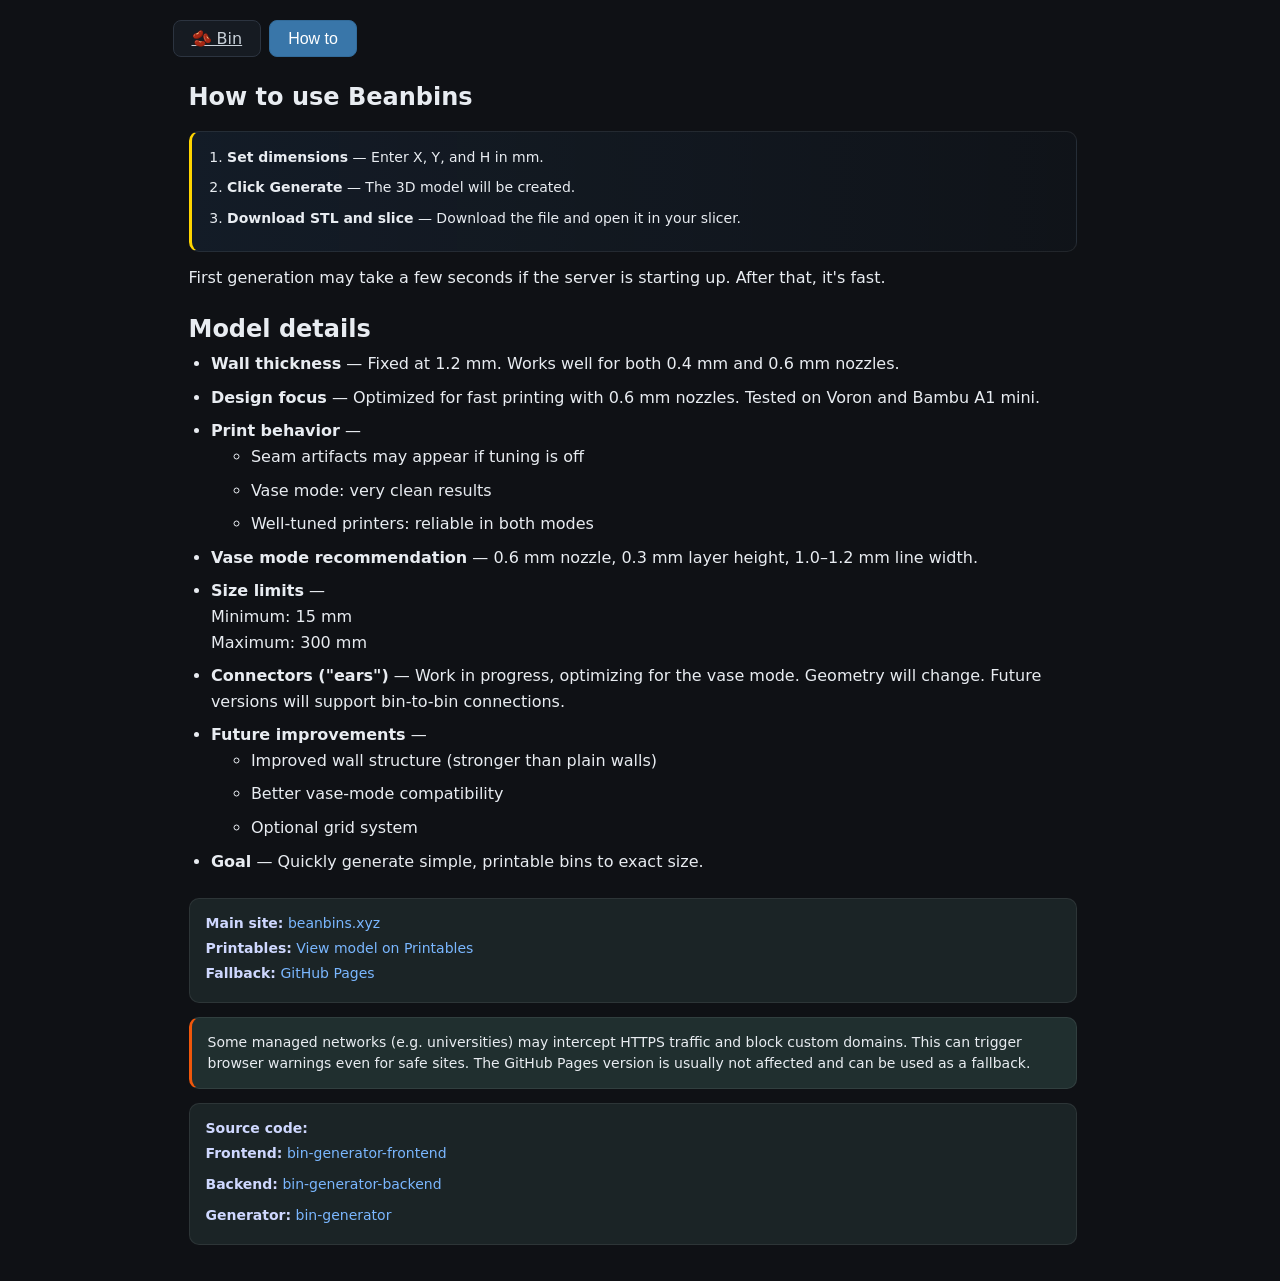
<file: howto.html>
<!DOCTYPE html>
<html lang="en">
<head>
  <meta charset="UTF-8" />
  <meta name="viewport" content="width=device-width, initial-scale=1.0" />
  <title>How to use Beanbins</title>
  <link rel="stylesheet" href="css/styles.css" />
  <link rel="icon" href="assets/favicon.svg" type="image/svg+xml">
</head>
<body>
  <div class="app">
    <header class="toolbar">
      <div class="tabs">
        <a class="tab" href="./">🫘 Bin</a>
        <button class="tab active" type="button">How to</button>
      </div>
    </header>

    <main class="howto-content">
      <h1>How to use Beanbins</h1>

      <div class="info-card primary">
        <ol class="howto-steps">
          <li><strong>Set dimensions</strong> — Enter X, Y, and H in mm.</li>
          <li><strong>Click Generate</strong> — The 3D model will be created.</li>
          <li><strong>Download STL and slice</strong> — Download the file and open it in your slicer.</li>
        </ol>
      </div>
      <p class="howto-hint">
        First generation may take a few seconds if the server is starting up. After that, it's fast.
      </p>

      <h2 class="howto-section">Model details</h2>

      <ul class="howto-steps">
        <li>
          <strong>Wall thickness</strong> — Fixed at 1.2 mm.
          Works well for both 0.4 mm and 0.6 mm nozzles.
        </li>
      
        <li>
          <strong>Design focus</strong> — Optimized for fast printing with 0.6 mm nozzles.
          Tested on Voron and Bambu A1 mini.
        </li>
      
        <li>
          <strong>Print behavior</strong> — 
          <ul>
            <li>Seam artifacts may appear if tuning is off</li>
            <li>Vase mode: very clean results</li>
            <li>Well-tuned printers: reliable in both modes</li>
          </ul>
        </li>
      
        <li>
          <strong>Vase mode recommendation</strong> —
          0.6 mm nozzle, 0.3 mm layer height,
          1.0–1.2 mm line width.
        </li>
      
        <li>
          <strong>Size limits</strong> — <br>
          Minimum: 15 mm<br>
          Maximum: 300 mm
        </li>
      
        <li>
          <strong>Connectors ("ears")</strong> — 
          Work in progress, optimizing for the vase mode. Geometry will change.
          Future versions will support bin-to-bin connections.
        </li>
      
        <li>
          <strong>Future improvements</strong> —
          <ul>
            <li>Improved wall structure (stronger than plain walls)</li>
            <li>Better vase-mode compatibility</li>
            <li>Optional grid system</li>
          </ul>
        </li>
      
        <li>
          <strong>Goal</strong> — 
          Quickly generate simple, printable bins to exact size.
        </li>
      </ul>


      <div class="info-card">
        <span class="info-label">Main site:</span>
        <a href="https://beanbins.xyz" target="_blank">beanbins.xyz</a><br>
      
        <span class="info-label">Printables:</span>
        <a href="https://www.printables.com/model/1643904-beanbins-simple-parametric-bin-generator" target="_blank">
          View model on Printables
        </a><br>
      
        <span class="info-label">Fallback:</span>
        <a href="https://queezz.github.io/bin/" target="_blank">GitHub Pages</a>
      </div>

      <div class="info-card warning">
        Some managed networks (e.g. universities) may intercept HTTPS traffic and block custom domains.
        This can trigger browser warnings even for safe sites.
        The GitHub Pages version is usually not affected and can be used as a fallback.
      </div>

      <div class="info-card">
        <span class="info-label">Source code:</span>
        <span class="line"><span class="info-label">Frontend:</span> <a href="https://github.com/queezz/bin-generator-frontend" target="_blank">bin-generator-frontend</a></span>
        <span class="line"><span class="info-label">Backend:</span> <a href="https://github.com/queezz/bin-generator-backend" target="_blank">bin-generator-backend</a></span>
        <span class="line"><span class="info-label">Generator:</span> <a href="https://github.com/queezz/bin-generator" target="_blank">bin-generator</a></span>
      </div>
    </main>
  </div>
</body>
</html>
</file>
<file: css/styles.css>
:root {
  --bg: #0f1115;
  --panel: #262f42;
  --panel-2: #1f2430;
  --text: #e8ecf1;
  --muted: #aab4c0;
  --accent: #7cc4ff;
  --border: #2b3240;
  --ok: #8ee28e;
  --warn: #ffd27a;
  --danger: #ff9a9a;
}

* { box-sizing: border-box; }

html {
  scrollbar-gutter: stable;
}

body {
  margin: 0;
  font-family: system-ui, -apple-system, BlinkMacSystemFont, "Segoe UI", sans-serif;
  background: var(--bg);
  color: var(--text);
}

.app {
  max-width: 960px;
  margin: 0 auto;
  padding: 20px;
}

.toolbar {
  display: flex;
  justify-content: space-between;
  align-items: center;
  margin-bottom: 10px;
  flex-wrap: wrap;
  gap: 10px;
}

.tabs {
  display: flex;
  gap: 8px;
}

.tab {
  padding: 6px 14px;
  border-radius: 8px;
  border: 1px solid #2c3440;
  background: #161b22;
  color: #c9d1d9;
  font-size: 14px;
  cursor: pointer;
}

.tab:hover {
  background: #1f2630;
}

.tab.active {
  background: #3976a9;
  border-color: #326b9a;
  color: white;
}

.units {
  font-size: 13px;
  color: #8b949e;
}

.lead {
  margin: 0;
  color: var(--muted);
  font-size: 14px;
  line-height: 1.4;
}

.howto-content {
  padding: 16px;
}

.main-area {
  width: 100%;
  min-width: 0;
}

#app-ui,
#content {
  width: 100%;
  margin: 0;
}

#content {
  display: block;
  padding: 0;
  margin-top: 4px;
}

#content .howto-content {
  margin: 0;
}

.howto-content h1 {
  margin: 0 0 20px;
  font-size: 1.5rem;
  font-weight: 600;
}

.howto-steps {
  margin: 0 0 24px;
  padding-left: 1.4em;
  line-height: 1.6;
  color: var(--text);
}

.howto-steps li {
  margin-bottom: 8px;
}

.howto-section {
  margin-top: 28px;
  margin-bottom: 8px;
}

.info-card {
  background: rgb(27, 36, 38);
  border: 1px solid rgba(255, 255, 255, 0.08);
  border-radius: 10px;
  padding: 14px 16px;
  margin-top: 14px;
  font-size: 14px;
  line-height: 1.5;
  color: var(--text);
}

.info-card.warning {
  border-left: 3px solid #f0570b;
  background: rgb(32, 47, 47);
}

.info-label {
  font-weight: 600;
  color: #cfd8ff;
  display: inline-block;
  margin-bottom: 4px;
}

.info-card a {
  color: #7ab7ff;
  text-decoration: none;
}

.info-card a:hover {
  text-decoration: underline;
}

.info-card .line {
  display: block;
  margin-bottom: 6px;
}

.info-card .line:last-child {
  margin-bottom: 0;
}

.info-card.primary {
  border-left: 3px solid #ffd500;
  background: linear-gradient(
    90deg,
    rgba(77, 163, 255, 0.08),
    rgba(77, 163, 255, 0.02)
  );
}
.info-card.primary ol {
  margin-bottom: 6px;
}

.controls {
  margin-bottom: 20px;
  padding: 16px;
  border: 1px solid var(--border);
  border-radius: 10px;
  background: var(--panel);
}

.dimensions {
  margin-bottom: 12px;
  display: flex;
  flex-wrap: wrap;
  align-items: center;
  gap: 10px 14px;
}

.dimensions-label {
  color: var(--muted);
  font-size: 14px;
  margin-bottom: 8px;
}

.dimensions-row {
  display: flex;
  flex-wrap: wrap;
  gap: 12px;
  align-items: center;
  flex: 1 1 100%;
}

.dimensions-row--xyz {
  flex-wrap: nowrap;
}

.dimensions-row--secondary {
  flex-wrap: wrap;
  gap: 10px 12px;
}

/* Wall with other inputs on the left; checkboxes on the right (all breakpoints) */
.dimensions-checkboxes {
  display: flex;
  flex-wrap: wrap;
  align-items: center;
  gap: 10px 14px;
  min-width: 0;
  margin-left: auto;
}

.dimensions-wall-label {
  display: inline-flex;
  align-items: center;
  gap: 6px;
  flex: 0 0 auto;
  color: var(--muted);
  font-size: 14px;
  cursor: text;
}

.dimensions-wall-label input {
  cursor: text;
}

.field.checkbox {
  display: inline-flex;
  align-items: center;
}

.field.checkbox label {
  display: inline-flex;
  align-items: center;
  gap: 8px;
  color: var(--muted);
  font-size: 14px;
  cursor: pointer;
}

.dimensions-row label {
  display: inline-flex;
  align-items: center;
  gap: 6px;
  color: var(--muted);
  font-size: 14px;
  cursor: text;
}

.dimensions-row label input {
  cursor: text;
}

.dimensions-row input[type="number"],
.dimensions-wall-label input[type="number"] {
  width: 4.5em;
  min-width: 56px;
}

input[type="number"],
input[type="text"] {
  padding: 8px 10px;
  border: 1px solid var(--border);
  border-radius: 8px;
  background: var(--panel-2);
  color: var(--text);
  font-size: 15px;
}

input[type="text"] {
  width: 100%;
}

.controls-actions {
  display: flex;
  flex-direction: column;
  align-items: flex-start;
  gap: 8px;
}

.btn-row {
  display: flex;
  gap: 10px;
  flex-wrap: wrap;
}

button, a.button-link {
  padding: 10px 16px;
  border: 1px solid var(--border);
  border-radius: 8px;
  background: var(--panel-2);
  color: var(--text);
  cursor: pointer;
  font-size: 14px;
  text-decoration: none;
  text-align: center;
}

button.primary {
  background: var(--accent);
  color: #081018;
  border-color: transparent;
  font-weight: 600;
}

button:disabled, a.button-link.disabled {
  opacity: 0.5;
  pointer-events: none;
}

.viewer-container {
  position: relative;
  margin-bottom: 20px;
}

.viewer-overlay-btn {
  position: absolute;
  padding: 8px 14px;
  border-radius: 6px;
  background: #2a2f3a;
  color: white;
  font-size: 13px;
  z-index: 10;
  text-decoration: none;
  display: inline-block;
  border: none;
  cursor: pointer;
}

.viewer-overlay-btn:hover {
  background: #353b48;
}

.viewer-overlay-btn.disabled {
  opacity: 0.5;
  pointer-events: none;
}

.download-view {
  top: 20px;
  left: 20px;
}

.fit-view {
  bottom: 20px;
  right: 20px;
}

.hidden {
  display: none;
}

.viewer {
  position: relative;
  width: 100%;
  max-width: 900px;
  height: 500px;
  margin: 0 auto 8px;
  border: 1px solid var(--border);
  border-radius: 8px;
  background: #0b0d12;
  overflow: hidden;
}

.viewer canvas {
  width: 100% !important;
  height: 100% !important;
  display: block;
}

.viewer-hint {
  font-size: 12px;
  color: var(--muted);
  margin-bottom: 4px;
}

.model-info {
  font-size: 13px;
  color: var(--muted);
}

/* Short about (SEO / crawlers); hidden with #app-ui when About is open */
.site-about {
  margin-top: 14px;
  padding: 10px 12px;
  border-radius: 8px;
  border: 1px solid rgba(255, 255, 255, 0.06);
  background: rgba(0, 0, 0, 0.2);
}

.site-about-heading {
  margin: 0 0 6px;
  font-size: 0.8125rem;
  font-weight: 600;
  letter-spacing: 0.02em;
  color: var(--muted);
  line-height: 1.3;
}

.site-about-text {
  margin: 0 0 8px;
  font-size: 0.8125rem;
  line-height: 1.45;
  color: var(--muted);
  opacity: 0.92;
}

.site-about-points {
  display: flex;
  flex-wrap: wrap;
  gap: 6px 8px;
  margin: 0;
  padding: 0;
  list-style: none;
}

.site-about-points li {
  font-size: 0.75rem;
  line-height: 1.2;
  color: var(--muted);
  opacity: 0.85;
  padding: 3px 8px;
  border-radius: 999px;
  background: rgba(255, 255, 255, 0.05);
  border: 1px solid rgba(255, 255, 255, 0.06);
}

.site-about-links {
  margin-top: 10px;
  font-size: 0.8rem;
  line-height: 1.5;
  color: #6b7280;
}

.site-about-links a:any-link {
  color: #6b7280;
  text-decoration: none;
  transition: color 0.15s ease;
}

.site-about-links a:any-link:hover,
.site-about-links a:any-link:focus-visible {
  color: #9aa4b2;
}

.site-about-source {
  margin-top: 4px;
}

.site-footer {
  display: flex;
  justify-content: center;
  align-items: center;
  gap: 14px;
  margin-top: 16px;
  font-size: 0.8rem;
}

/* Support button (subtle but intentional) */
.support-button {
  color: #9aa4b2;
  text-decoration: none;
  padding: 4px 10px;
  border-radius: 6px;
  transition: all 0.15s ease;
  display: inline-flex;
  align-items: center;
  gap: 4px;
  opacity: 0.85;
}

.support-button:hover {
  color: #e6edf3;
  background: rgba(255, 255, 255, 0.06);
  opacity: 1;
}

/* kill ugly visited purple */
.support-button:visited {
  color: #9aa4b2;
}

/* Stats = even quieter */
.site-footer-stats {
  color: #6b7280;
  text-decoration: none;
  transition: color 0.15s ease;
}

.site-footer-stats:hover {
  color: #9aa4b2;
}

.status {
  min-height: 22px;
  font-size: 14px;
  color: var(--muted);
}

.status-inline {
  min-height: 22px;
}

.status.ok { color: var(--ok); }
.status.warn { color: var(--warn); }
.status.error { color: var(--danger); }

@media (max-width: 640px) {
  .dimensions-row--xyz {
    gap: 10px;
  }

  .dimensions-row--secondary {
    gap: 8px 10px;
  }

  .dimensions-checkboxes {
    gap: 8px 12px;
  }

  /* Let X/Y/H shrink slightly so the row stays single-line on narrow phones */
  .dimensions-row--xyz input[type="number"] {
    min-width: 52px;
    width: 4em;
    padding: 7px 8px;
    font-size: 14px;
  }

  .dimensions-wall-label input[type="number"] {
    min-width: 52px;
    width: 4em;
    padding: 7px 8px;
    font-size: 14px;
  }
}

@media (max-width: 768px) {
  .viewer {
    aspect-ratio: 1 / 1;
    height: auto;
    max-height: none;
  }
}

@media (min-width: 769px) {
  .tab {
    padding: 8px 18px;
    font-size: 16px;
  }

  .units {
    font-size: 15px;
  }

  .dimensions-row label,
  .dimensions-wall-label {
    font-size: 16px;
  }

  .dimensions-row input[type="number"],
  .dimensions-wall-label input[type="number"] {
    padding: 10px 12px;
    font-size: 17px;
    min-width: 60px;
  }

  button,
  a.button-link {
    padding: 12px 22px;
    font-size: 16px;
  }

  .viewer-overlay-btn {
    padding: 10px 18px;
    font-size: 14px;
  }

  .status {
    font-size: 16px;
    min-height: 24px;
  }

  .model-info {
    font-size: 14px;
  }
}


.howto-hero {
  text-align: center;
  margin: 16px 0 24px;
}

.howto-hero img {
  width: 100%;
  max-width: 600px;
  height: auto;
  border-radius: 8px;
}

.howto-section-img {
  text-align: center;
  margin: 12px 0 20px;
}

.howto-section-img img {
  width: 100%;
  max-width: 360px;
  height: auto;
  border-radius: 8px;
}
</file>
